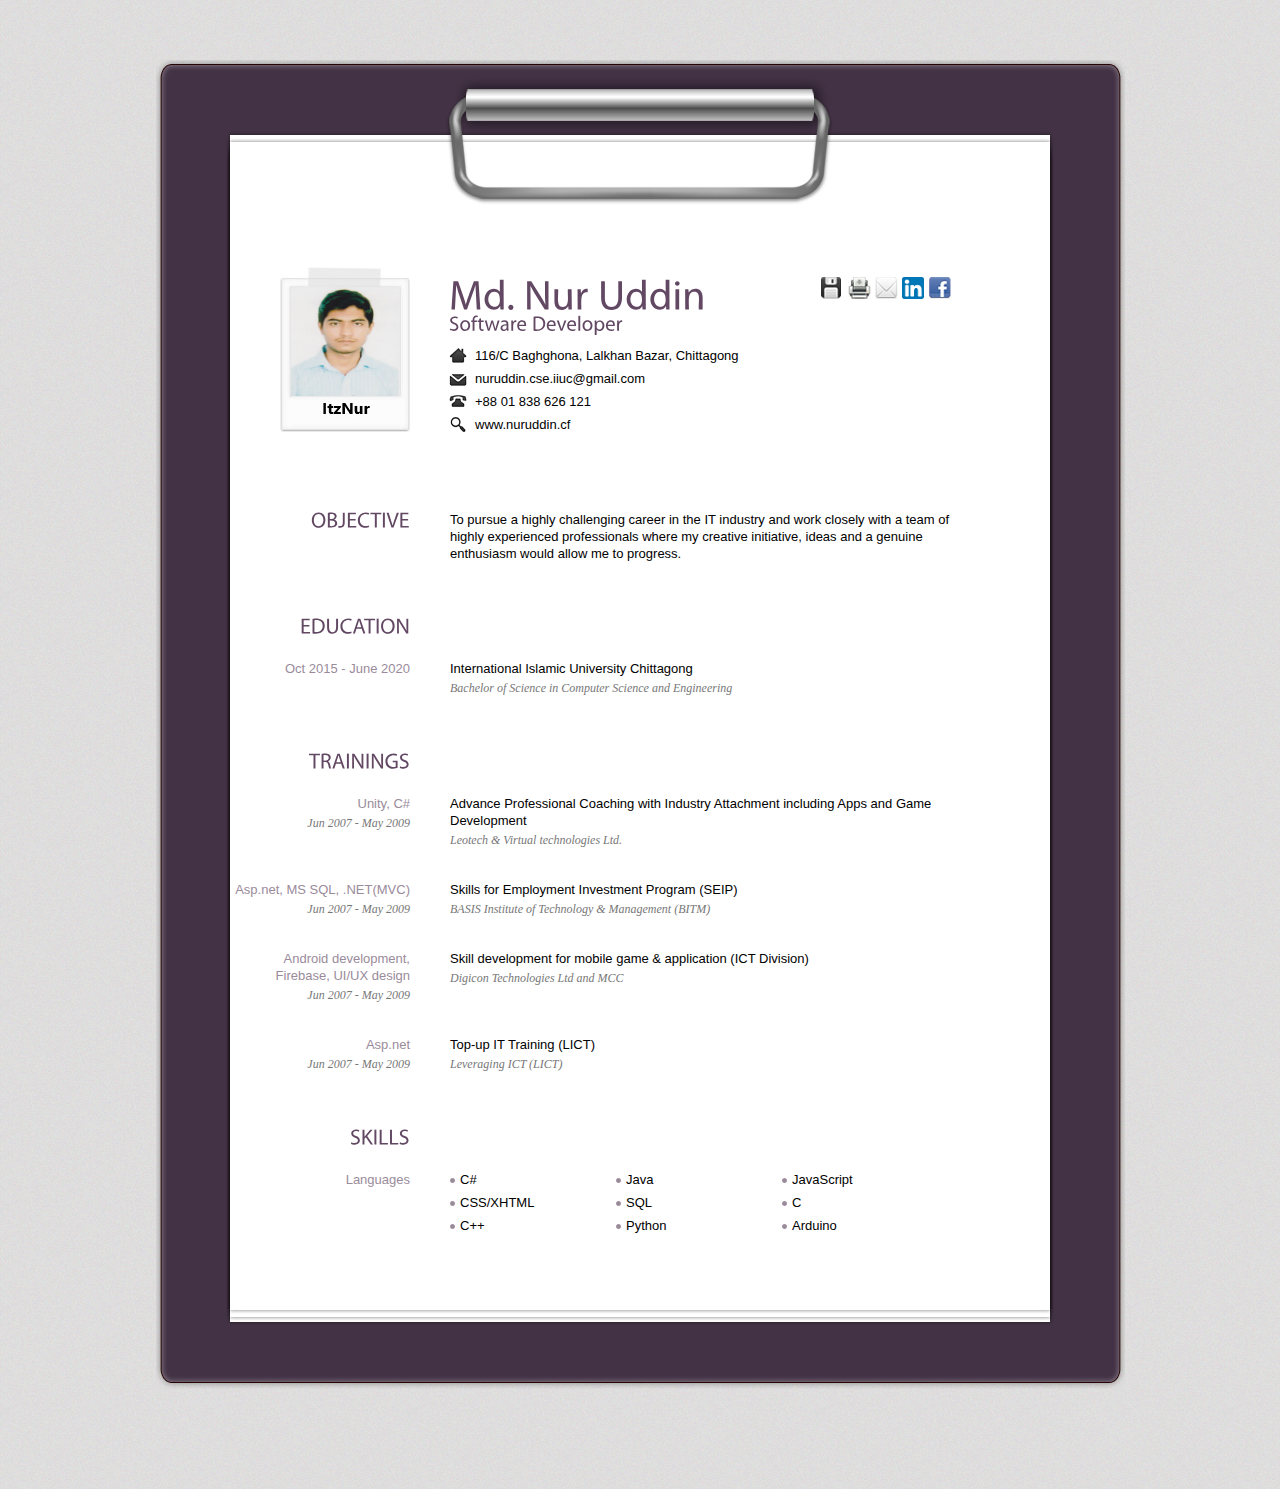
<file: index.html>
<!DOCTYPE html PUBLIC "-//W3C//DTD XHTML 1.0 Transitional//EN" "http://www.w3.org/TR/xhtml1/DTD/xhtml1-transitional.dtd">
<html xmlns="http://www.w3.org/1999/xhtml">
<head>
<meta http-equiv="Content-Type" content="text/html; charset=UTF-8" />
<title>Resume-Nuruddin</title>
<link type="text/css" rel="stylesheet" href="css/purple.css" />
<link type="text/css" rel="stylesheet" href="css/print.css" media="print"/>
<!-- add icon link -->
<link rel="shortcut icon" href="images/n.ico" type="image/x-icon">
<!--[if IE 7]>
<link href="css/ie7.css" rel="stylesheet" type="text/css" />
<![endif]-->
<!--[if IE 6]>
<link href="css/ie6.css" rel="stylesheet" type="text/css" />
<![endif]-->
<script type="text/javascript" src="js/jquery-1.4.2.min.js"></script>
<script type="text/javascript" src="js/jquery.tipsy.js"></script>
<script type="text/javascript" src="js/cufon.yui.js"></script>
<script type="text/javascript" src="js/scrollTo.js"></script>
<script type="text/javascript" src="js/myriad.js"></script>
<script type="text/javascript" src="js/jquery.colorbox.js"></script>
<script type="text/javascript" src="js/custom.js"></script>
<script type="text/javascript">
		Cufon.replace('h1,h2');
</script>
</head>
<body>
<!-- Begin Wrapper -->
<div id="wrapper">
  <div class="wrapper-top"></div>
  <div class="wrapper-mid">
    <!-- Begin Paper -->
    <div id="paper">
      <div class="paper-top"></div>
      <div id="paper-mid">
        <div class="entry">
          <!-- Begin Image -->
          <img class="portrait" src="images/Nur_Uddin.jpg" alt="Md. Nur Uddin" />
          <!-- End Image -->
          <!-- Begin Personal Information -->
          <div class="self">
            <h1 class="name">Md. Nur Uddin <br />
              <span>Software Developer</span></h1>
            <ul>
              <li class="ad">116/C Baghghona, Lalkhan Bazar, Chittagong</li>
              <li class="mail">nuruddin.cse.iiuc@gmail.com</li>
              <li class="tel">+88 01 838 626 121</li>
              <li class="web">www.nuruddin.cf</li>
            </ul>
          </div>
          <!-- End Personal Information -->
          <!-- Begin Social -->
          <div class="social">
            <ul>
              <li><a class='north' href="#" title="Download .pdf"><img src="images/icn-save.jpg" alt="Download the pdf version" /></a></li>
              <li><a class='north' href="javascript:window.print()" title="Print"><img src="images/icn-print.jpg" alt="" /></a></li>
              <li><a class='north' id="contact" href="contact/index.html" title="Contact Me"><img src="images/icn-contact.jpg" alt="" /></a></li>
              <li><a class='north' href="https://www.linkedin.com/in/itznoor/" title="Follow me on Linkedin"><img src="images/icn-linkedin.jpg" alt="" /></a></li>
              <li><a class='north' href="https://www.facebook.com/jony6290" title="My Facebook Profile"><img src="images/icn-facebook.jpg" alt="" /></a></li>
            </ul>
          </div>
          <!-- End Social -->
        </div>
        <!-- Begin 1st Row -->
        <div class="entry">
          <h2>OBJECTIVE</h2>
          <p>To pursue a highly challenging career in the IT industry and work closely with a team of highly
experienced professionals where my creative initiative, ideas and a genuine enthusiasm would
allow me to progress.</p>
        </div>
        <!-- End 1st Row -->
        <!-- Begin 2nd Row -->
        <div class="entry">
          <h2>EDUCATION</h2>
          <!-- <div class="content">
            <h3>Sep 2005 - Feb 2007</h3>
            <p>Academy of Art University, London <br />
              <em>Master in Communication Design</em></p>
          </div> -->
          <div class="content">
            <h3>Oct 2015 - June 2020</h3>
            <p>International Islamic University Chittagong<br />
              <em>Bachelor of Science in Computer Science and Engineering</em></p>
          </div>
        </div>
        <!-- End 2nd Row -->
        <!-- Begin 3rd Row -->
        <!-- <div class="entry">
          <h2>EXPERIENCE</h2>
          <div class="content">
            <h3>May 2009 - Feb 2010</h3>
            <p>Agency Creative, London <br />
              <em>Senior Web Designer</em></p>
            <ul class="info">
              <li>Vestibulum eu ante massa, sed rhoncus velit.</li>
              <li>Pellentesque at lectus in <a href="#">libero dapibus</a> cursus. Sed arcu ipsum, varius at ultricies acuro, tincidunt iaculis diam.</li>
            </ul>
          </div>
          <div class="content">
            <h3>Jun 2007 - May 2009</h3>
            <p>Junior Web Designer <br />
              <em>Bachelor of Science in Graphic Design</em></p>
            <ul class="info">
              <li>Sed fermentum sollicitudin interdum. Etiam imperdiet sapien in dolor rhoncus a semper tortor posuere. </li>
              <li>Pellentesque at lectus in libero dapibus cursus. Sed arcu ipsum, varius at ultricies acuro, tincidunt iaculis diam.</li>
            </ul>
          </div>
        </div> -->
        <div class="entry">
          <h2>TRAININGS</h2>
          <div class="content">
            <h3>Unity, C#<br />
              <em>Jun 2007 - May 2009 </em></h3>
            <p>Advance Professional Coaching with Industry Attachment including Apps and Game Development  <br />
              <em>Leotech & Virtual technologies Ltd. </em></p>
          </div>
          <div class="content">
            <h3>Asp.net, MS SQL, .NET(MVC)<br />
              <em>Jun 2007 - May 2009 </em></h3>
            <p>Skills for Employment Investment Program (SEIP) <br />
              <em>BASIS Institute of Technology & Management (BITM) </em></p>
          </div>
          <div class="content">
            <h3>Android development, Firebase, UI/UX design<br />
              <em>Jun 2007 - May 2009 </em></h3>
            <p>Skill development for mobile game & application (ICT Division) <br />
              <em>Digicon Technologies Ltd and MCC </em></p>
          </div>
          <div class="content">
            <h3>Asp.net <br />
              <em>Jun 2007 - May 2009 </em></h3>
            <p>Top-up IT Training (LICT)<br />
              <em>Leveraging ICT (LICT) </em></p>
          </div>
        </div>
        <!-- End 3rd Row -->
        <!-- Begin 4th Row -->
        <div class="entry">
          <h2>SKILLS</h2>
          <!-- <div class="content">
            <h3>Software Knowledge</h3>
            <ul class="skills">
              <li>Photoshop</li>
              <li>Illustrator</li>
              <li>InDesign</li>
              <li>Flash</li>
              <li>Fireworks</li>
              <li>Dreamweaver</li>
              <li>After Effects</li>
              <li>Cinema 4D</li>
              <li>Maya</li>
            </ul>
          </div> -->
          <div class="content">
            <h3>Languages</h3>
            <ul class="skills">
              <li>C#</li>
              <li>Java</li>
              <li>JavaScript</li>
              <li>CSS/XHTML</li>
              <li>SQL</li>
              <li>C</li>
              <li>C++</li>
              <li>Python</li>
              <li>Arduino</li>
            </ul>
          </div>
        </div>
        <!-- End 4th Row -->
         <!-- Begin 5th Row -->
        <!-- <div class="entry">
        <h2>WORKS</h2>
        	<ul class="works">
        		<li><a href="images/1.jpg" rel="gallery" title="Lorem ipsum dolor sit amet."><img src="images/image.jpg" alt="" /></a></li>
        		<li><a href="images/2.jpg" rel="gallery" title="Lorem ipsum dolor sit amet."><img src="images/image.jpg" alt="" /></a></li>
        		<li><a href="images/3.jpg" rel="gallery" title="Lorem ipsum dolor sit amet."><img src="images/image.jpg" alt="" /></a></li>
        		<li><a href="images/1.jpg" rel="gallery" title="Lorem ipsum dolor sit amet."><img src="images/image.jpg" alt="" /></a></li>
        		<li><a href="images/2.jpg" rel="gallery" title="Lorem ipsum dolor sit amet."><img src="images/image.jpg" alt="" /></a></li>
        		<li><a href="images/3.jpg" rel="gallery" title="Lorem ipsum dolor sit amet."><img src="images/image.jpg" alt="" /></a></li>
        		<li><a href="images/1.jpg" rel="gallery" title="Lorem ipsum dolor sit amet."><img src="images/image.jpg" alt="" /></a></li>
        		<li><a href="images/1.jpg" rel="gallery" title="Lorem ipsum dolor sit amet."><img src="images/image.jpg" alt="" /></a></li>
        	</ul>
        </div> -->
        <!-- Begin 5th Row -->
      </div>
      <div class="clear"></div>
      <div class="paper-bottom"></div>
    </div>
    <!-- End Paper -->
  </div>
  <div class="wrapper-bottom"></div>
</div>
<div id="message"><a href="#top" id="top-link">Go to Top</a></div>
<!-- End Wrapper -->
</body>
</html>
</file>
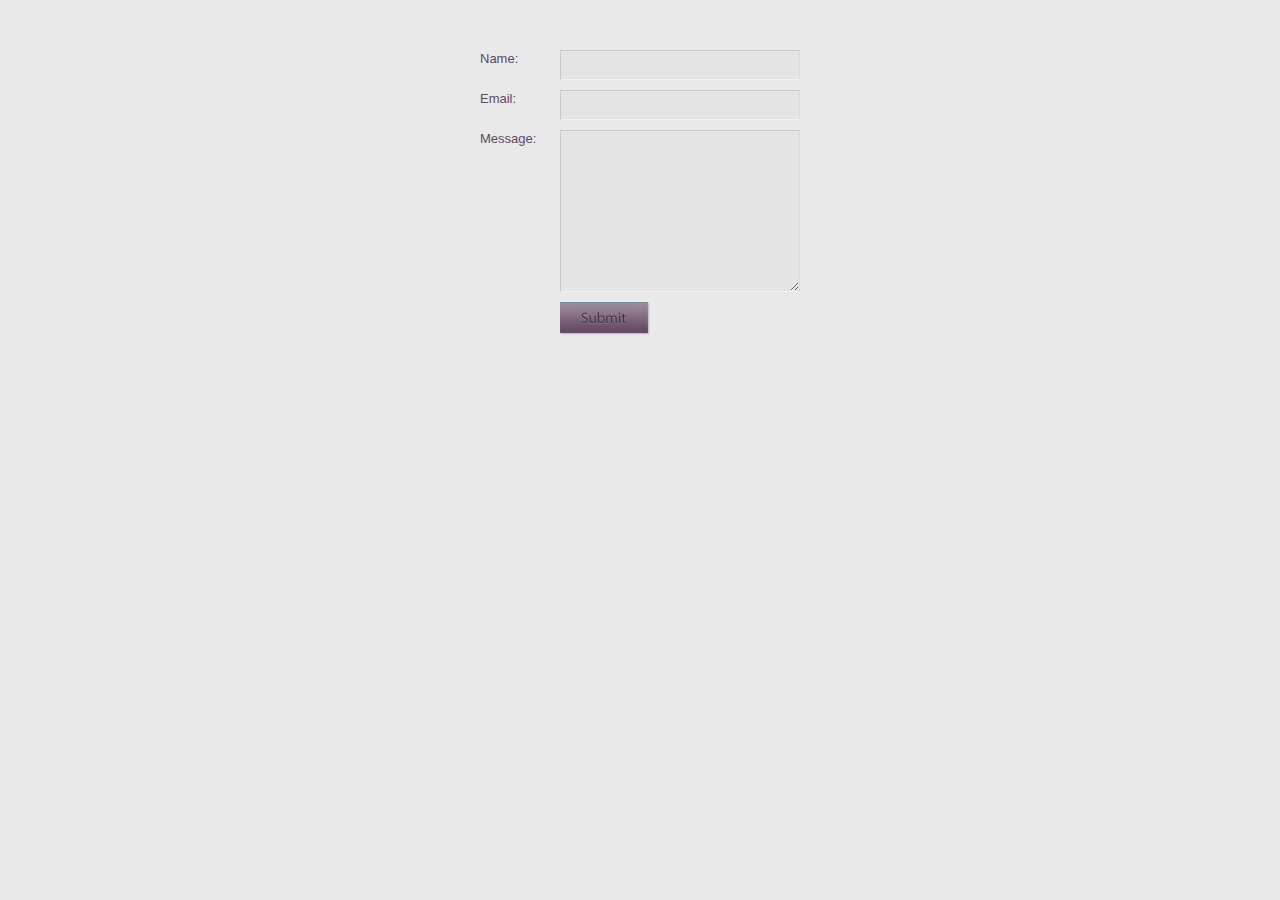
<file: contact/index.html>
<!DOCTYPE html PUBLIC "-//W3C//DTD XHTML 1.0 Transitional//EN" "http://www.w3.org/TR/xhtml1/DTD/xhtml1-transitional.dtd">
<html xmlns="http://www.w3.org/1999/xhtml">

<head>
	<meta http-equiv="Content-Type" content="text/html; charset=UTF-8" />
	<title>Contact Form</title>
	<link rel="stylesheet" type="text/css" href="../css/purple.css" />
	<script type="text/javascript" src="js/jquery-1.2.6.min.js"></script>
	<script type="text/javascript" src="js/jquery.validate.js"></script>
	
	<script type="text/javascript">
	$(document).ready(function(){
		
		$("#contactform").validate();
	});
	</script>
</head>

<body class="contact">
<form method="post" action="contactengine.php" id="contactform">

<label for="Name">Name:</label>

	<input type="text" name="Name" id="Name" class="required" />

<label for="Email">Email:</label>

	<input type="text" name="Email" id="Email" class="required email" />

<label for="Message">Message:</label>

	<textarea name="Message" id="Message" rows="10" cols="20" class="required"></textarea>
<div class="clear"></div>
<input type="submit" name="submit" value="" class="submit-button" />
</form>
	
</body>
</html>
</file>
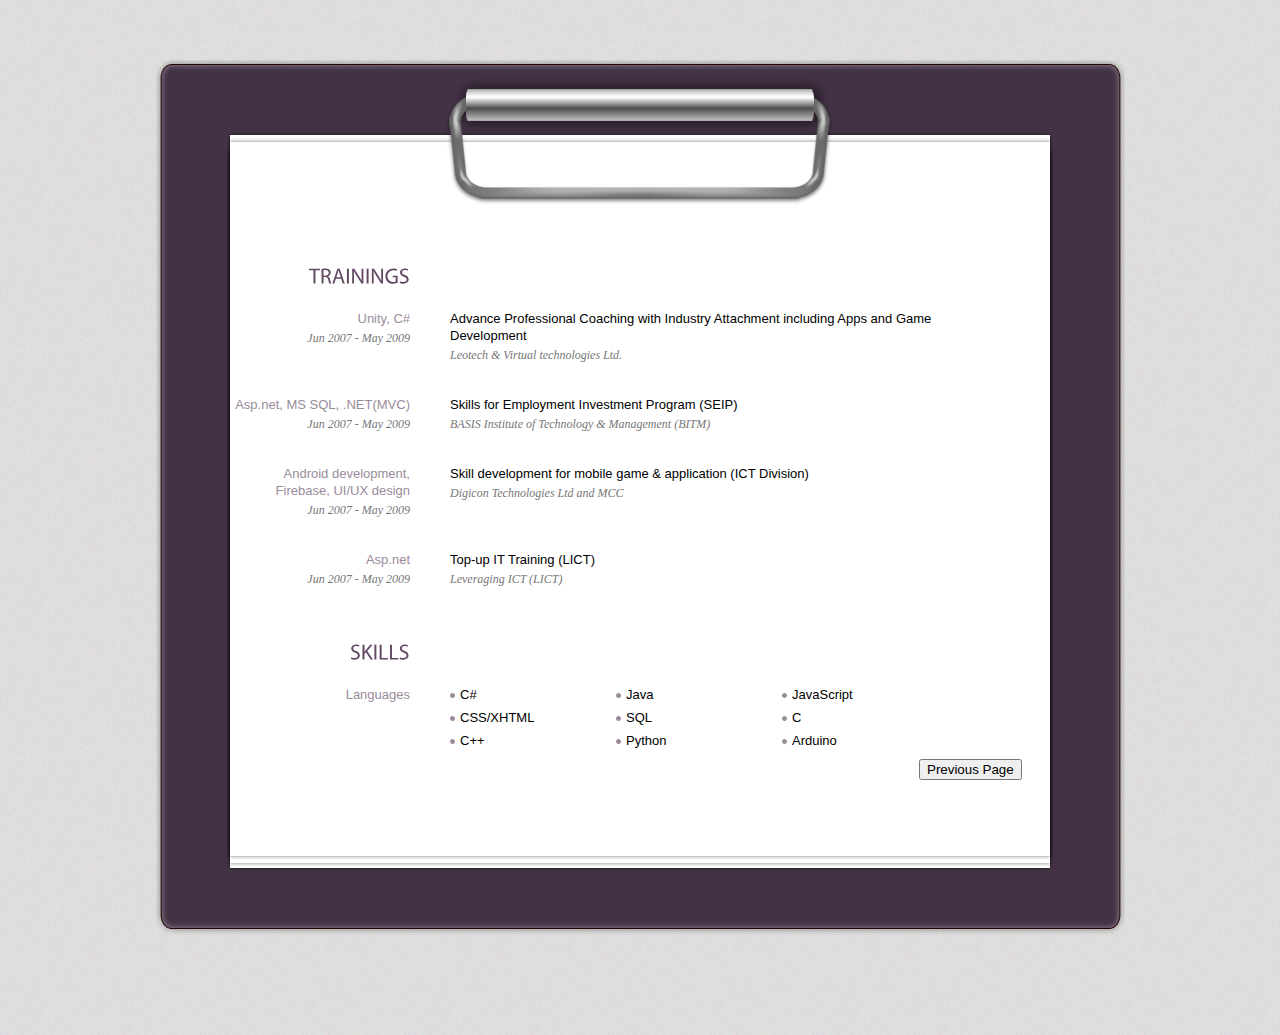
<file: projects.html>
<!DOCTYPE html PUBLIC "-//W3C//DTD XHTML 1.0 Transitional//EN" "http://www.w3.org/TR/xhtml1/DTD/xhtml1-transitional.dtd">
<html xmlns="http://www.w3.org/1999/xhtml">
<head>
<meta http-equiv="Content-Type" content="text/html; charset=UTF-8" />
<title>Resume-Nuruddin</title>
<link type="text/css" rel="stylesheet" href="css/purple.css" />
<link type="text/css" rel="stylesheet" href="css/print.css" media="print"/>
<!-- add icon link -->
<link rel="shortcut icon" href="images/n.ico" type="image/x-icon">
<!--[if IE 7]>
<link href="css/ie7.css" rel="stylesheet" type="text/css" />
<![endif]-->
<!--[if IE 6]>
<link href="css/ie6.css" rel="stylesheet" type="text/css" />
<![endif]-->
<script type="text/javascript" src="js/jquery-1.4.2.min.js"></script>
<script type="text/javascript" src="js/jquery.tipsy.js"></script>
<script type="text/javascript" src="js/cufon.yui.js"></script>
<script type="text/javascript" src="js/scrollTo.js"></script>
<script type="text/javascript" src="js/myriad.js"></script>
<script type="text/javascript" src="js/jquery.colorbox.js"></script>
<script type="text/javascript" src="js/custom.js"></script>
<script type="text/javascript">
		Cufon.replace('h1,h2');
</script>
</head>
<body>
<!-- Begin Wrapper -->
<div id="wrapper">
  <div class="wrapper-top"></div>
  <div class="wrapper-mid">
    <!-- Begin Paper -->
    <div id="paper">
      <div class="paper-top"></div>
      <div id="paper-mid">
        <!-- Begin 3rd Row -->
        <!-- <div class="entry">
          <h2>EXPERIENCE</h2>
          <div class="content">
            <h3>May 2009 - Feb 2010</h3>
            <p>Agency Creative, London <br />
              <em>Senior Web Designer</em></p>
            <ul class="info">
              <li>Vestibulum eu ante massa, sed rhoncus velit.</li>
              <li>Pellentesque at lectus in <a href="#">libero dapibus</a> cursus. Sed arcu ipsum, varius at ultricies acuro, tincidunt iaculis diam.</li>
            </ul>
          </div>
          <div class="content">
            <h3>Jun 2007 - May 2009</h3>
            <p>Junior Web Designer <br />
              <em>Bachelor of Science in Graphic Design</em></p>
            <ul class="info">
              <li>Sed fermentum sollicitudin interdum. Etiam imperdiet sapien in dolor rhoncus a semper tortor posuere. </li>
              <li>Pellentesque at lectus in libero dapibus cursus. Sed arcu ipsum, varius at ultricies acuro, tincidunt iaculis diam.</li>
            </ul>
          </div>
        </div> -->
        <div class="entry">
          <h2>TRAININGS</h2>
          <div class="content">
            <h3>Unity, C#<br />
              <em>Jun 2007 - May 2009 </em></h3>
            <p>Advance Professional Coaching with Industry Attachment including Apps and Game Development  <br />
              <em>Leotech & Virtual technologies Ltd. </em></p>
          </div>
          <div class="content">
            <h3>Asp.net, MS SQL, .NET(MVC)<br />
              <em>Jun 2007 - May 2009 </em></h3>
            <p>Skills for Employment Investment Program (SEIP) <br />
              <em>BASIS Institute of Technology & Management (BITM) </em></p>
          </div>
          <div class="content">
            <h3>Android development, Firebase, UI/UX design<br />
              <em>Jun 2007 - May 2009 </em></h3>
            <p>Skill development for mobile game & application (ICT Division) <br />
              <em>Digicon Technologies Ltd and MCC </em></p>
          </div>
          <div class="content">
            <h3>Asp.net <br />
              <em>Jun 2007 - May 2009 </em></h3>
            <p>Top-up IT Training (LICT)<br />
              <em>Leveraging ICT (LICT) </em></p>
          </div>
        </div>
        <!-- End 3rd Row -->
        <!-- Begin 4th Row -->
        <div class="entry">
          <h2>SKILLS</h2>
          <!-- <div class="content">
            <h3>Software Knowledge</h3>
            <ul class="skills">
              <li>Photoshop</li>
              <li>Illustrator</li>
              <li>InDesign</li>
              <li>Flash</li>
              <li>Fireworks</li>
              <li>Dreamweaver</li>
              <li>After Effects</li>
              <li>Cinema 4D</li>
              <li>Maya</li>
            </ul>
          </div> -->
          <div class="content">
            <h3>Languages</h3>
            <ul class="skills">
              <li>C#</li>
              <li>Java</li>
              <li>JavaScript</li>
              <li>CSS/XHTML</li>
              <li>SQL</li>
              <li>C</li>
              <li>C++</li>
              <li>Python</li>
              <li>Arduino</li>
            </ul>
          </div>
        </div>
        <!-- End 4th Row -->
         <!-- Begin 5th Row -->
        <!-- <div class="entry">
        <h2>WORKS</h2>
        	<ul class="works">
        		<li><a href="images/1.jpg" rel="gallery" title="Lorem ipsum dolor sit amet."><img src="images/image.jpg" alt="" /></a></li>
        		<li><a href="images/2.jpg" rel="gallery" title="Lorem ipsum dolor sit amet."><img src="images/image.jpg" alt="" /></a></li>
        		<li><a href="images/3.jpg" rel="gallery" title="Lorem ipsum dolor sit amet."><img src="images/image.jpg" alt="" /></a></li>
        		<li><a href="images/1.jpg" rel="gallery" title="Lorem ipsum dolor sit amet."><img src="images/image.jpg" alt="" /></a></li>
        		<li><a href="images/2.jpg" rel="gallery" title="Lorem ipsum dolor sit amet."><img src="images/image.jpg" alt="" /></a></li>
        		<li><a href="images/3.jpg" rel="gallery" title="Lorem ipsum dolor sit amet."><img src="images/image.jpg" alt="" /></a></li>
        		<li><a href="images/1.jpg" rel="gallery" title="Lorem ipsum dolor sit amet."><img src="images/image.jpg" alt="" /></a></li>
        		<li><a href="images/1.jpg" rel="gallery" title="Lorem ipsum dolor sit amet."><img src="images/image.jpg" alt="" /></a></li>
        	</ul>
        </div> -->
        <!-- Begin 5th Row -->
        <!-- Begin PTO -->
          <div class="social">
            <div id=""><a href="index.html" id=""><button id="button">Previous Page</button></a></div>
          </div>
          <!-- End PTO -->
      </div>
      <div class="clear"></div>
      <div class="paper-bottom"></div>
    </div>
    <!-- End Paper -->
  </div>
  <div class="wrapper-bottom"></div>
</div>
<!-- <div id="message"><a href="#top" id="top-link">Go to Top</a></div> -->
<!-- End Wrapper -->
</body>
</html>
</file>
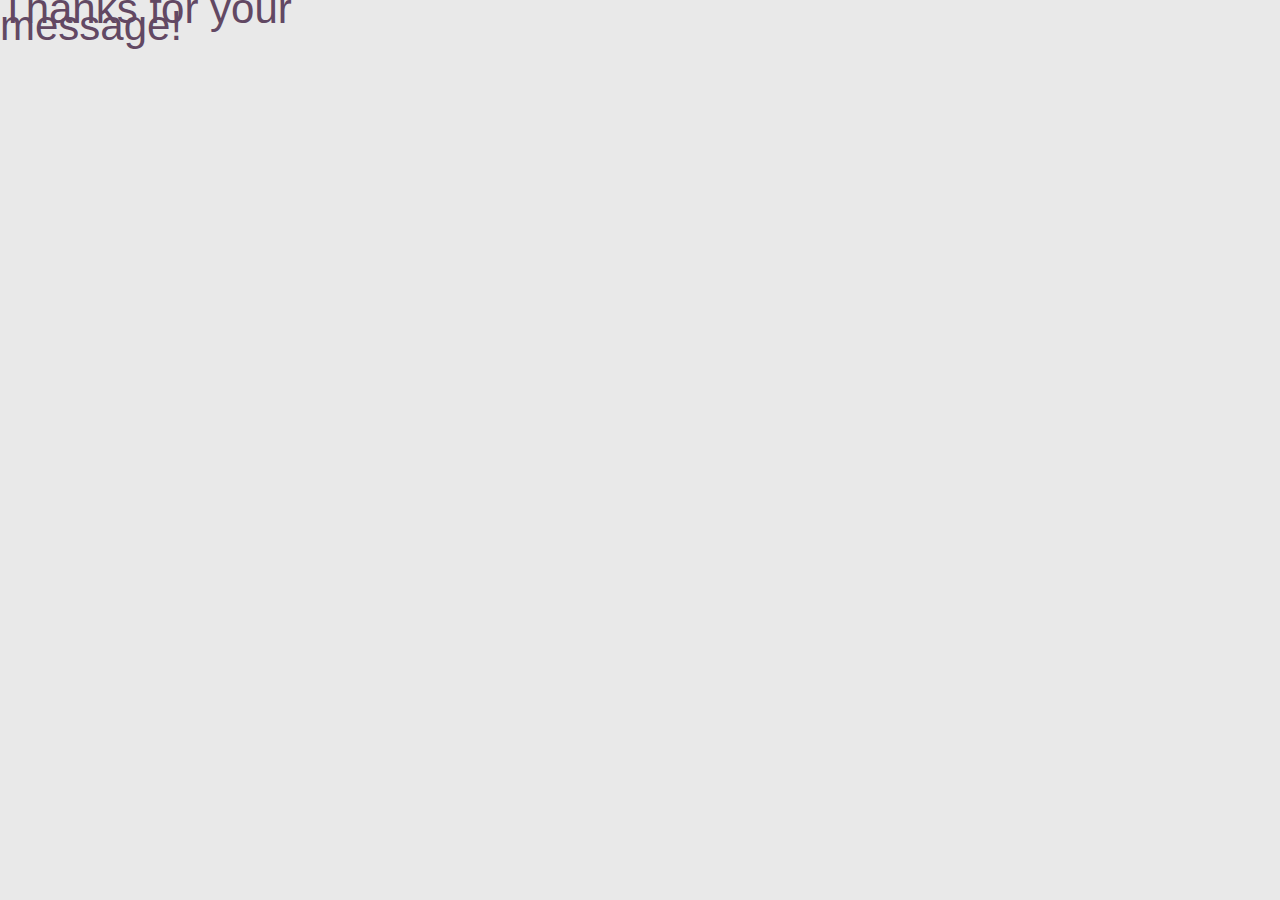
<file: contact/contactthanks.html>
<!DOCTYPE html PUBLIC "-//W3C//DTD XHTML 1.0 Transitional//EN" "http://www.w3.org/TR/xhtml1/DTD/xhtml1-transitional.dtd">
<html xmlns="http://www.w3.org/1999/xhtml">

<head>
	<meta http-equiv="Content-Type" content="text/html; charset=UTF-8" />
	<title>Contact Form | Thanks!</title>
	<link rel="stylesheet" type="text/css" href="../css/purple.css" />
</head>

<body class="contact">


		<h1>Thanks for your message!</h1>
	

</body>

</html>
</file>
<file: css/print.css>
body {
	font-family: "Trebuchet MS", Arial, Helvetica, sans-serif;
	background-color: white;
	font-size:13pt;
	line-height: 17pt;
}

.clear {
	clear:both;
}

a, a:hover, a:visited, a:active {
	color:#9a8b9b;
	text-decoration: none;
}

#wrapper, .wrapper-mid {
	background: none;
}

.wrapper-top, .wrapper-bottom  {
	display:none;
}

#paper {
	width:820px;
	margin:0 auto;
}

.paper-top, .paper-bottom {
	display:none;
}

#paper-mid {
	width:820px;
	margin:0 auto;
	background-color:#FFF;
	display:block;
	padding:0;
	overflow: hidden;
	padding-bottom:75px;
	padding-top:7px;
}

.entry {
	width:820px;
	display: block;
	padding-top:55px;
	clear: both;
}

h1 {
	width:500px;
	font-size:42pt;
	color:#624863;
	margin-bottom:0;
}

h1 span {
	font-size:21pt;
	display:block;
	margin-left:15px;
	margin-top:20px;
	color:#624863;
}

h2 {
	width:180px;
	height: 23px;
	text-align: right;
	float:left;
	padding:0;
	margin:0;
	clear:both;
	font-size:22pt;
	margin-bottom:-12px;
	color:#624863;
}

p {
	width:600px;
	margin-left:40px;
	float:right;
}

ul.list {
	clear: both;
	padding:0;
	margin:0;
	overflow: hidden;
}

ul.list li {
	display:block;
	float:right;
	padding-top:32px;
}


h3 {
	width:180px;
	text-align: right;
	float:left;
	padding:0;
	clear:both;
	font-size: 13pt;
	color:black;
}

em {
	font-family: Georgia, "Times New Roman", serif;
	font-style: italic;
	color:#999;
	font-size:12pt;
	display: block;
	padding-top:0;
}

ul.info {
	float:right;
	width:600px;
	margin-left:40px;
	background: none;
	list-style: square;
	
}

ul.info li {
	margin:0;
	padding:0;
	float:left;
	display: block;
	width:600px;
	padding-left:0;
	background-position: 0 .5em;
	margin-top:12px;
	list-style-type: square;
}

ul.skills {
	margin:0;
	padding:0;
	float:right;
	width:600px;
	margin-left:40px;
	margin-top:-6px;
	background: none;
	list-style: square;
}

ul.skills li {
	margin:0;
	padding:0;
	float:left;
	width:176px;
	padding-left:0;
	background-position: 0 .5em;
	margin-top:6px;
}

img.portrait {
	border:1px solid #000;
	padding:10px;	
}

.self {
	width:500px;
	float:left;
	padding-top:11px;
	margin-left:0;
	margin-bottom:15px;
	margin-left:38px;
}

.self ul {
	padding-top: 10px;
}

.self ul li {
	background-repeat: no-repeat;
	padding-left:0;
	background-position: 0 .1em;
	height:25px;
	display:block;
	margin-top:-2px;
}

.social {
	display:none;
}

/* ELEMENTS */
/* ----------------------------------------- */

table {
	width: 590px;
	margin-left:40px;
	float:right;
	border-collapse: collapse;
	border-bottom:1px dashed #999;
	border-top:1px dashed #999;
}

table td {
	padding: 10px;
	padding-top:0;
	border-right:1px dashed #999;
}

table td:hover {
	background-color: #f2f2f2;
}

table th {
	padding: 10px;
	padding-top:0;
	color:#9a8b9b;
	text-align: left;
	border-right:1px dashed #999;
}

table td.center {
	text-align: center;
}

table td.last {
	background: none;
}

table th.center {
	text-align: center;
}

table th.last {
	background: none;
}

table tr {
	border-left:1px dashed #999;
	border-top:1px dashed #999;
}

table tr.caption {
	border-left:1px dashed #999;
}

blockquote {
	border-left:3px solid #9a8b9b;
	padding-left:8px;
	margin-top:20px;
	width:585px;
	margin-left:40px;
	float:right;
}

pre {
	width:500px;
	margin-left:40px;
	float:right;
}

abbr, acronym {
	border-bottom:1px dashed #9a8b9b;
}

strong {
	font-weight: bold;
}

small {
	font-size:70%;
}

big {
	font-size:1.2em;
}

/* GO TO TOP */
/* ----------------------------------------- */

#message {
	display:none;
}

.works {
	display:none;
}
</file>
<file: css/ie7.css>
@charset "UTF-8";

.self {
	padding-top: 4px;
}

h1 span {
	margin-top:-15px;
}
</file>
<file: css/ie6.css>
@charset "UTF-8";

.self {
	padding-top: 4px;
}

h1 span {
	margin-top:-15px;
}

.social {
	width:150px;
}

ul.list {
	margin-top:-56px;
}
</file>
<file: css/purple.css>
@charset "UTF-8";
/* RESET */
/* ----------------------------------------- */
html, body, div, span, applet, object, iframe,
h1, h2, h3, h4, h5, h6, p, blockquote, pre,
a, abbr, acronym, address, big, code,
del, dfn, em, font, img, ins, kbd, q, s, samp,
small, strike, strong, tt, var,
dl, dt, dd, ol, ul, li,
fieldset, form, label, legend,
table, caption, tbody, tfoot, thead, tr, th, td {
	margin: 0;
	padding: 0;
	border: 0;
	outline: 0;
	font-weight: inherit;
	font-style: inherit;
	font-size: 100%;
	font-family: inherit;
	vertical-align: baseline;
}
:focus {
	outline: 0;
}
body {
	line-height: 1;
}
/* tables still need 'cellspacing="0"' in the markup */
table {
	border-collapse: separate;
	border-spacing: 0;
}
caption, th, td {
	text-align: left;
	font-weight: normal;
}
blockquote:before, blockquote:after,
q:before, q:after {
	content: "";
}
blockquote, q {
	quotes: "" "";
}

.clear {
	clear:both;
}


/* LAYOUT */
/* ----------------------------------------- */

body {
	font-family: "Trebuchet MS", Arial, Helvetica, sans-serif;
	background-color: #e1e0db;
	background-image: url(../images/bg.jpg);
	background-repeat: repeat;
	font-size:13px;
	line-height: 17px;
	color:#000;
}

.contact {
	background-image: none;
	background-color:#e9e9e9;
}

a, a:visited, a:active {
	color:#9a8b9b;
	text-decoration: none;
}

a:hover {
	color:#9a8b9b;
	text-decoration: underline;
}

/* DOSSIER BACKGROUND */
/* ----------------------------------------- */

#wrapper {
	width:969px;
	margin:0 auto;
	margin-top:60px;
	margin-bottom:100px;
}

.wrapper-top {
	width:969px;
	height:19px;
	margin:0 auto;
	background-image:url(../images/btop.jpg);
	background-repeat:no-repeat;
}

.wrapper-mid {
	width:969px;
	margin:0 auto;
	background-image:url(../images/bmid.jpg);
	background-repeat: repeat-y;
	padding-bottom:40px;
}

.wrapper-bottom {
	width:969px;
	height:22px;
	padding:0;
	margin:0 auto;
	background-image:url(../images/bbottom.jpg);
	background-repeat:no-repeat;
}

/* PAPER BACKGROUND */
/* ----------------------------------------- */

#paper {
	width:828px;
	margin:0 auto;
}

.paper-top {
	width:828px;
	margin:0 auto;
	background-image:url(../images/ptop.jpg);
	background-repeat:no-repeat;
	height:126px;
}

#paper-mid {
	width:828px;
	margin:0 auto;
	background-image:url(../images/pmid.jpg);
	background-repeat:repeat-y;
	display:block;
	padding:0;
	overflow: hidden;
	padding-bottom:75px;
	padding-top:7px;
}

.paper-bottom {
	width:828px;
	height:18px;
	margin:0 auto;
	background-image:url(../images/pbottom.jpg);
	background-repeat:no-repeat;
}

/* ENTRIES */
/* ----------------------------------------- */

.entry {
	width:720px;
	display: block;
	padding-top:55px;
	clear: both;
	margin-left:4px;
}

h1  {
	width:350px;
	font-size:42px;
	color:#624863;
	margin-bottom:3px;
	clear:both;
}

h1 span {
	font-size:21px;
	display:block;
	color:#624863;
	margin-top:-5px;
}

h2 {
	width:180px;
	height: 23px;
	text-align: right;
	float:left;
	padding:0;
	margin:0;
	clear:both;
	font-size:22px;
	color:#624863;
	margin-bottom:-12px;
}

p {
	width:500px;
	margin-left:40px;
	float:right;	
}

p img {
	float:right;
	margin-left:20px;
	padding-left:10px;
}

div.content {
	clear: both;
	padding:0;
	margin:0;
	overflow: hidden;
	display:block;
	padding-top:32px;
}

h3 {
	width:180px;
	text-align: right;
	float:left;
	padding:0;
	clear:both;
	font-size: 13px;
	color:#9a8b9b;
}

h4 {
	width:180px;
	text-align: right;
	float:left;
	padding:0;
	clear:both;
	font-size: 11px;
	color:#9a8b9b;
}

h5 {
	width:180px;
	text-align: right;
	float:left;
	padding:0;
	clear:both;
	font-size: 10px;
	color:#9a8b9b;
}

h6 {
	width:180px;
	text-align: right;
	float:left;
	padding:0;
	clear:both;
	font-size: 9px;
	color:#9a8b9b;
}

em {
	font-family: Georgia, "Times New Roman", serif;
	font-style: italic;
	color:#777777;
	font-size:12px;
	display: block;
	padding-top:3px;
}


ol {
	float:right;
	width:500px;
	margin-left:40px;
	list-style: decimal;
	
}

ol li {
	width:500px;
	list-style-type: decimal;
	list-style-position: inside;
}

dl {
	float:right;
	width:500px;
	margin-left:40px;
	
}

dt {
	float:left;
	display: block;
	width:500px;
		color:#9a8b9b;
}

dd {
	float:left;
	display: block;
	width:480px;
	text-indent:20px;
}

ul.unordered {
	float:right;
	width:500px;
	margin-left:40px;
	
}

ul.unordered li {
	margin:0;
	padding:0;
	float:left;
	display: block;
	width:500px;
	background-image:url(../images/bullet.gif);
	background-repeat: no-repeat;
	padding-left:10px;
	background-position: 0 .5em;
	margin-top:0;
}

ul.info {
	float:right;
	width:500px;
	margin-left:40px;
	list-style-type: none; 
}

ul.info li {
	margin:0;
	padding:0;
	float:left;
	display: block;
	width:500px;
	background-image:url(../images/bullet.gif);
	background-repeat: no-repeat;
	padding-left:10px;
	background-position: 0 .5em;
	margin-top:12px;
}

ul.skills {
	margin:0;
	padding:0;
	float:right;
	width:500px;
	margin-left:40px;
	margin-top:-6px;
	list-style-type: none;
	
}

ul.skills li {
	margin:0;
	padding:0;
	float:left;
	width:156px;
	background-image:url(../images/bullet.gif);
	background-repeat: no-repeat;
	padding-left:10px;
	background-position: 0 .5em;
	margin-top:6px;
}

ul.works {
	margin:0;
	padding:0;
	float:right;
	width:500px;
	margin-left:40px;
	list-style-type: none;
}

ul.works li {
	margin:0;
	padding:0;
	float:left;
}

ul.works li img {
	padding:4px;
	background-color:#fff;
	width:95px;
	height:95px;
	border:1px solid #ccc5cd;
	margin-right:20px;
	margin-bottom:16px;
}

ul.works li img:hover {
	border:1px solid #624863;
	cursor: pointer;
}

img.portrait {
	background-image:url(../images/frame.jpg);
	background-repeat: no-repeat;
	width:109px;
	height:109px;
	padding-top:20px;
	padding-left:11px;
	padding-right:11px;
	padding-bottom:36px;
	margin-left:50px;
	float:left;
	
}


/* SELF INFORMATION */
/* ----------------------------------------- */

.self {
	width:350px;
	float:left;
	padding-top:11px;
	margin-left:38px;
	margin-bottom:15px;
}

.self ul {
	padding-top: 10px;
}

.self ul li.ad {
	background-image:url(../images/icn-ad.gif);
}

.self ul li.mail {
	background-image:url(../images/icn-mail.gif);
}

.self ul li.tel {
	background-image:url(../images/icn-tel.gif);
}

.self ul li.web {
	background-image:url(../images/icn-web.gif);
}

.self ul li {
	background-repeat: no-repeat;
	padding-left:26px;
	background-position: 0 .1em;
	height:25px;
	display:block;
	margin-top:-2px;
}

/* SOCIAL ICONS */
/* ----------------------------------------- */

.social {
	width:135px;
	float:right;
	padding-top:10px;
}

.social ul {
	list-style: none;
}

.social ul li {
	float:left;
	width:21px;
	height:24px;
	margin:0;
	padding:0;
	margin-left:6px;
}

/* TIPSY */
/* ----------------------------------------- */

.tipsy { padding: 5px; font-size: 10px; background-repeat: no-repeat;  background-image: url(../images/tipsy.gif); }
.tipsy-inner { padding: 5px 8px 4px 8px; background-color: #433245; color: #fff; max-width: 200px; text-align: center; }
.tipsy-inner { -moz-border-radius:3px; -webkit-border-radius:3px; }
.tipsy-north { background-position: top center; }
.tipsy-south { background-position: bottom center; margin-bottom:20px; }
.tipsy-east { background-position: right center; }
.tipsy-west { background-position: left center; }


/* COLORBOX */
/* ----------------------------------------- */

#colorbox, #cboxOverlay, #cboxWrapper{position:absolute; top:0; left:0; z-index:9999; overflow:hidden;}
#cboxOverlay{position:fixed; width:100%; height:100%;}
#cboxMiddleLeft, #cboxBottomLeft{clear:left;}
#cboxContent{position:relative; overflow:hidden;}
#cboxLoadedContent{overflow:auto;}
#cboxLoadedContent iframe{display:block; width:100%; height:100%; border:0;}
#cboxTitle{margin:0; display:none;}
#cboxLoadingOverlay, #cboxLoadingGraphic{position:absolute; top:0; left:0; width:100%;}
#cboxPrevious, #cboxNext, #cboxClose, #cboxSlideshow{cursor:pointer;}

#cboxOverlay{background:#666;}

#colorBox{}
#cboxTopLeft{width:25px; height:25px; background:url(../images/border1.png) 0 0 no-repeat;}
#cboxTopCenter{height:25px; background:url(../images/border1.png) 0 -50px repeat-x;}
#cboxTopRight{width:25px; height:25px; background:url(../images/border1.png) -25px 0 no-repeat;}
#cboxBottomLeft{width:25px; height:25px; background:url(../images/border1.png) 0 -25px no-repeat;}
#cboxBottomCenter{height:25px; background:url(../images/border1.png) 0 -75px repeat-x;}
#cboxBottomRight{width:25px; height:25px; background:url(../images/border1.png) -25px -25px no-repeat;}
#cboxMiddleLeft{width:25px; background:url(../images/border2.png) 0 0 repeat-y;}
#cboxMiddleRight{width:25px; background:url(../images/border2.png) -25px 0 repeat-y;}
#cboxContent{background:#fff;}
#cboxLoadedContent{margin-bottom:20px;}
#cboxTitle{position:absolute; bottom:0px; left:0; text-align:center; width:100%; color:#624863;}
#cboxCurrent{position:absolute; bottom:0px; left:100px; color:#000;}
#cboxSlideshow{position:absolute; bottom:0px; right:42px; color:#444;}
#cboxPrevious{position:absolute; bottom:0px; left:0; color:#444;}
#cboxNext{position:absolute; bottom:0px; left:63px; color:#444;}
#cboxLoadingOverlay{background:url(../images/loading.gif) 5px 5px no-repeat #fff;}
#cboxClose{position:absolute; bottom:0; right:0; display:block; color:#444;}


/* GO TO TOP */
/* ----------------------------------------- */

#message {
	display: block;
	display: none;
	z-index: 999;
	opacity: .8;
	position: fixed;
	top: 100%;
	margin-top: -40px;
	right: 0%;
	margin-right:10px;
	-moz-border-radius: 3px;
	-webkit-border-radius: 3px;
	width: 77px;
	line-height: 20px;
	height: 20px;
	padding: 5px;
	background-color: #433245;
	font-size: 11px;
	text-align: center;
}

#message a {
	color: #fff;
}
	
/* ELEMENTS */
/* ----------------------------------------- */

table {
	width: 500px;
	margin-left:40px;
	float:right;
	border-collapse: collapse;
	border-bottom:1px dashed #999;
	border-top:1px dashed #999;
}

table td {
	padding: 10px;
	padding-top:0;
	border-right:1px dashed #999;
}

table td:hover {
	background-color: #f2f2f2;
}

table th {
	padding: 10px;
	padding-top:0;
	color:#9a8b9b;
	text-align: left;
	border-right:1px dashed #999;
}

table td.center {
	text-align: center;
}

table td.last {
	background: none;
}

table th.center {
	text-align: center;
}

table th.last {
	background: none;
}

table tr {
	border-left:1px dashed #999;
	border-top:1px dashed #999;
}

table tr.caption {
	border-left:1px dashed #999;
}

blockquote {
	border-left:3px solid #9a8b9b;
	padding-left:8px;
	width:489px;
	margin-left:40px;
	float:right;
}

abbr, acronym {
	border-bottom:1px dashed #9a8b9b;
}

strong {
	font-weight: bold;
}

small {
	font-size:70%;
}

big {
	font-size:1.2em;
}


/* CONTACT */

fieldset, legend {
	float:right;
	width:500px;
	padding:0;
	margin:0;
	margin-left:40px;
}

h1.warn {
	color:#624863;
	font-size:18px;
	margin-top:30px;
	padding:50px;
	text-align: center;
}

#contactform {
	width:320px;
	height:370px;
	margin:0 auto;
	padding:50px;
	overflow: hidden;
}

label {
	float:left;
	width:40px;
	height:28px;
	margin-bottom:10px;
	clear:both;
	color:#624863;
}

input {
	width:228px;
	float:right;
	height:18px;
	margin-bottom:10px;
	border-top:1px solid #c8c8c8;
	border-left:1px solid #c8c8c8;
	border-right:1px solid #dadada;
	border-bottom:1px solid #f2f2f2;
	background-color: #e4e4e4;
	font-family: "Trebuchet MS", Arial, Helvetica, sans-serif;
	font-size: 13px;
	padding:5px;
	outline: none;
}

input:focus {
	background-color: #dddddd;
	border-top:1px solid #c8c8c8;
	border-left:1px solid #c8c8c8;
	border-right:1px solid #dadada;
	border-bottom:1px solid #f2f2f2;
}

textarea {
	border-top:1px solid #c8c8c8;
	border-left:1px solid #c8c8c8;
	border-right:1px solid #dadada;
	border-bottom:1px solid #f2f2f2;
	background-color: #e4e4e4;
	width:228px;
	float:right;
	margin-bottom:10px;
	font-family: "Trebuchet MS", Arial, Helvetica, sans-serif;
	font-size: 13px;
	padding:5px;
	outline: none;
}

textarea:focus {
	background-color: #dddddd;
	border-top:1px solid #c8c8c8;
	border-left:1px solid #c8c8c8;
	border-right:1px solid #dadada;
	border-bottom:1px solid #f2f2f2;
}

.submit-button {
	background: transparent url(../images/submit.jpg) no-repeat 0 0;
	display: block;
	clear: both;
	width:90px;
	height: 33px; 
	border:none;
	float:left;
	margin-left: 80px;
	text-indent: -9999px;
	outline: 0;
	cursor: pointer;
	padding:0;
}

.submit-button:hover {
	background: transparent url(../images/submit.jpg) no-repeat 0 -33px;
	outline: 0;
	border: none;
}

label.error {
	clear: both;
	padding:0;
	margin-top:-5px;
	color:#9a8b9b;
	font-size: 1.0em;
	font-style: italic;
	font-weight: normal;
	margin-left:80px;
	width:238px;
}
</file>
